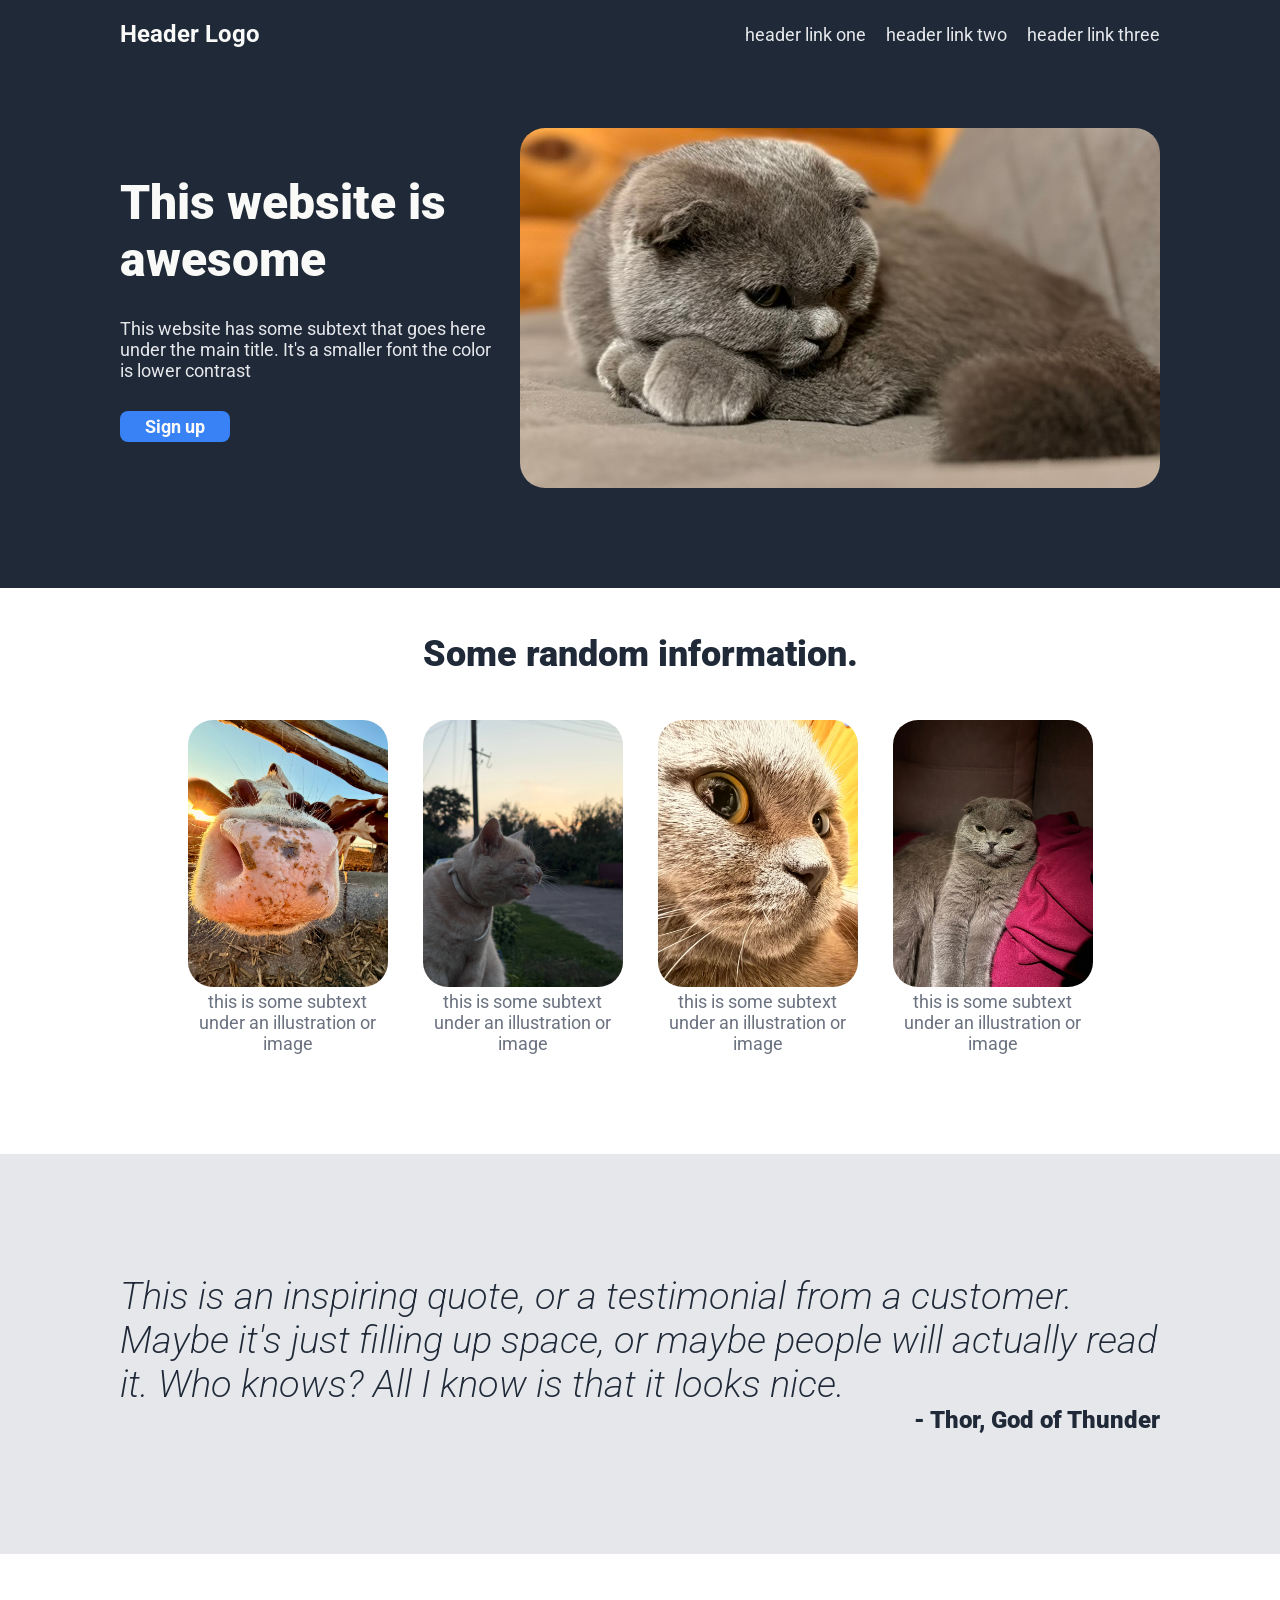
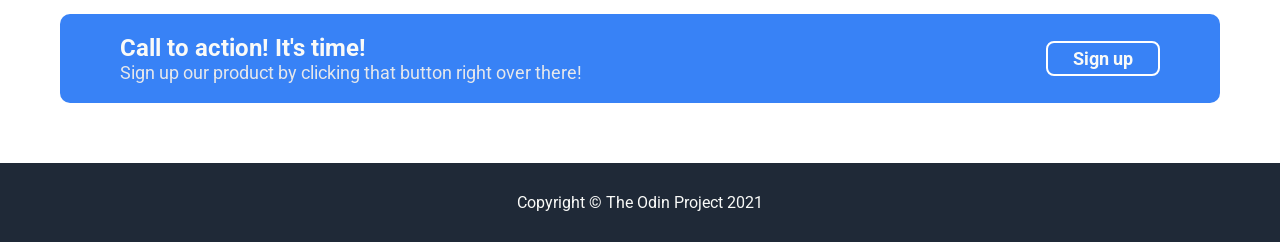
<file: index.html>
<!DOCTYPE html>
<html lang="en">

<head>
    <meta charset="UTF-8">
    <meta name="viewport" content="width=device-width, initial-scale=1.0">
    <link rel="stylesheet" href="style.css">
    <link rel="preconnect" href="https://fonts.googleapis.com">
    <link rel="preconnect" href="https://fonts.gstatic.com" crossorigin>
    <link href="https://fonts.googleapis.com/css2?family=Roboto:ital,wght@0,400;0,700;0,900;1,300&display=swap"
        rel="stylesheet">
    <title>landing page</title>
</head>

<body>
    <div class="head">
        <div class="header">
            <div class="logo">Header Logo </div>
            <nav>
                <ul class="link_header">
                    <li> <a href="">header link one</a> </li>
                    <li> <a href=""> header link two</a> </li>
                    <li> <a href=""> header link three </a></li>
                </ul>
            </nav>
        </div>
        <div class="hero">
            <div class="left_hero">
                <h1> This website is awesome </h1>
                <div class="hero_section text">
                    This website has some subtext that goes here under the main title.
                    It's a smaller font the color is lower contrast
                </div>
                <a href="" class="call_to_action"> Sign up</a>
            </div>
            <img src="./Image/Header_cat.jpeg" alt="Header_img">
        </div>
    </div>

    <h1 class="random_information_title">Some random information.</h1>

    <div class="random_information">
        <div class="block">
            <img class="ratio-3-4" src="./Image/Random_image_1.jpeg" alt="random_information">
            <div class="text">
                this is some subtext under an
                illustration or image
            </div>
        </div>
        <div class="block">
            <img class="ratio-3-4" src="./Image/Random_image_2.jpeg" alt="random_information">
            <div class="text">
                this is some subtext under an
                illustration or image
            </div>
        </div>
        <div class="block">
            <img class="ratio-3-4" src="./Image/Random_image_3.jpeg" alt="random_information">
            <div class="text">
                this is some subtext under an
                illustration or image
            </div>
        </div>
        <div class="block">
            <img class="ratio-3-4" src="./Image/Random_image_4.jpeg" alt="random_information">
            <div class="text">
                this is some subtext under an
                illustration or image
            </div>
        </div>
    </div>

    <div class="quote_block">

        <div class="quote_wrap">
            <div class="quote_text">
                This is an inspiring quote, or a testimonial from a
                customer. Maybe it's just filling up space, or maybe
                people will actually read it. Who knows? All I know is that
                 it looks nice.
            </div>
            <div class="quote_author">
                - Thor, God of Thunder
            </div>
        </div>
    </div>

    <div class="call_to_action_block">
        <div class="callToActionWrap">
            <div class="wrapperText">
                <div class="callToActionHead">
                    Call to action! It's time!
                </div>
                <div class="callToActionText">
                    Sign up our product by clicking that button right over there!
                </div>
            </div>
            <a href="" class="call_to_action callButton"> Sign up</a>
        </div>
    </div>

     <footer> 
                Copyright © The Odin Project 2021
        </footer>
</body>

</html>
</file>
<file: style.css>
body {
    font-family: 'Roboto', sans-serif;
    margin: 0;
    padding: 0;
    -webkit-font-smoothing: antialiased;
}

.head {
    background-color: #1F2937;
    padding: 20px 120px 100px;
}

.logo, .callToActionHead {
    font-size: 24px;
    color: #F9FAF8;
    font-weight: bold;
}

h1 {
    font-size: 48px;
    color: #F9FAF8;
    font-weight: 900;
    margin: 0px;
}

.text, .callToActionText,
a {
    font-size: 18px;
    color: #E5E7EB;
}

a {
    text-decoration: none;
}

ul {
    list-style-type: none;
    margin: 0px;
    padding: 0px;
}

.call_to_action {
    display: inline-block;
    background-color: #3882F6;
    padding: 5px 25px;
    border-radius: 8px;
    font-weight: bold;
    font-size: 18px;
    color: #F9FAF8;
}

.header {
    display: flex;
    justify-content: space-between;
    margin-bottom: 80px;
    align-items: center;
}

.link_header {
    display: flex;
    gap: 20px;
}

.hero {
    display: flex;
    gap: 15px;
    align-items: center;
}

.hero_section {
    margin: 30px 0px;
}

.hero img, .random_information img  {
    border-radius: 25px;
}
.random_information_title{
    display: flex;
    justify-content: center;
    align-items: center;
    color: #1F2937;
    font-size: 36px;
    font-weight: 900;
    margin: 45px 0px;
}
.random_information{
    display: flex;
    justify-content: center;
    align-items: center;
    gap: 35px;
    padding-bottom: 100px;
}

.ratio-3-4 {
  width: 200px; 
  aspect-ratio: 3 / 4;
  object-fit: cover;
}

.block{
    text-align: center;
    width: 200px;
}
.random_information .text{
    color: #6B7280;
}

.quote_block{
    background-color: #E5E7EB;
    color: #1F2937;
    padding: 120px;
    
}

.quote_text{
    font-size: 38px;
    font-style: italic;
    font-weight: 250;
}

.quote_author{
    font-weight: 900;
    text-align: right;
    font-size: 24px;
}

.call_to_action_block{
    padding: 60px;
}
.callToActionWrap{
    display: flex;
    justify-content: space-between;
    align-items: center;
    background-color: #3882F6;
    border-radius: 10px;
    padding: 20px 60px;
}
.callButton{
    border: 2px solid white;
}

.wrapperText{
    display: flex;
    flex-direction: column;
}

footer{
    background-color: #1F2937;
    padding: 30px;
    color: #F9FAF8;
    text-align: center;
}
</file>
